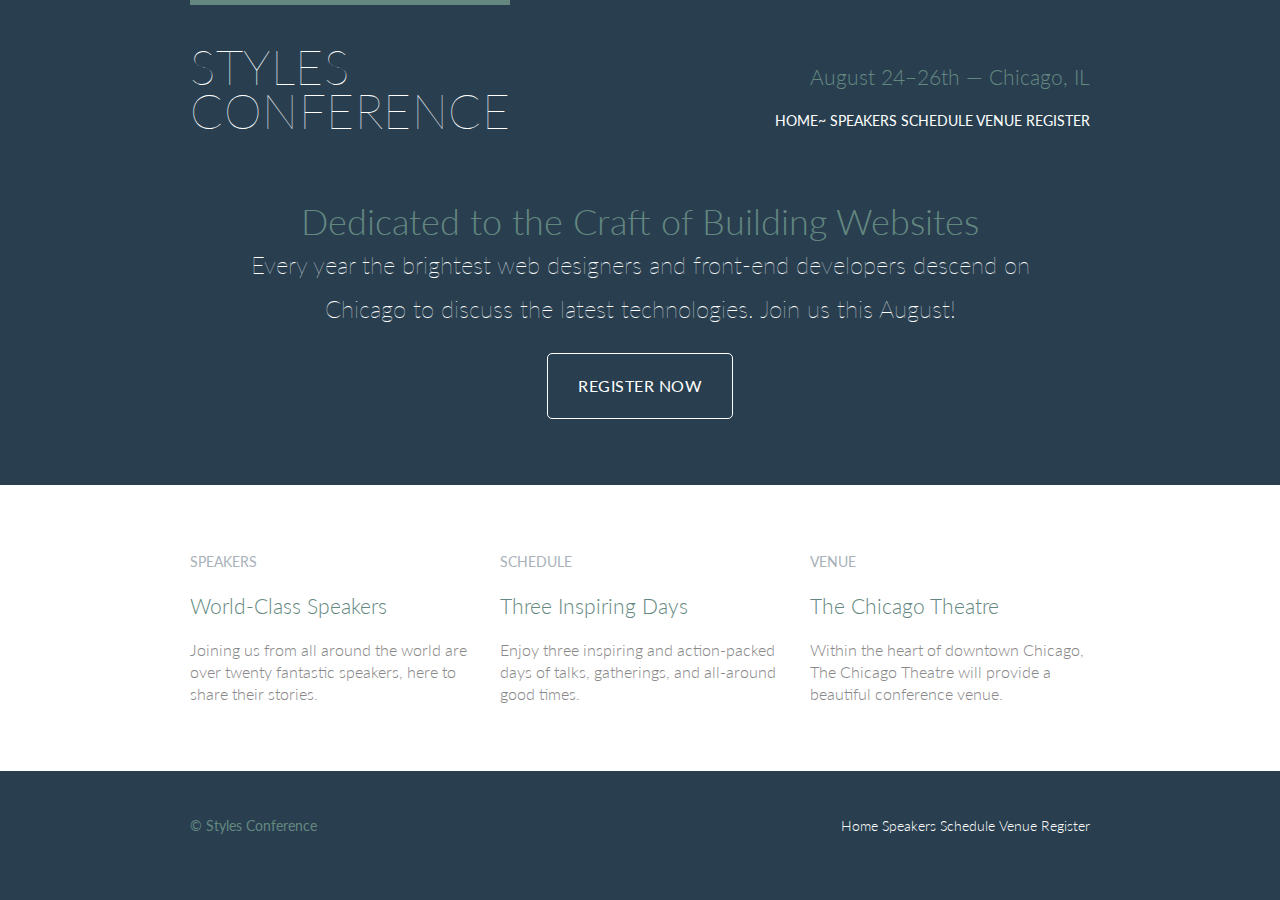
<file: styles-conference/index.html>
<!DOCTYPE html>
<html lang="en">

  <head>
    <link type="text/css" rel="stylesheet" href="assets/stylesheets/main.css">
    <link href="https://fonts.googleapis.com/css?family=Lato:100,300,400" rel="stylesheet">
    <meta charset="utf-8">
    <title>Styles Conference</title>
  </head>

  <body>

<!-- Header -->

    <header class="primary-header container group">

      <h1 class="logo">
        <a href="index.html">Styles <br> Conference</a>
      </h1>

      <h3 class="tagline">August 24&ndash;26th &mdash; Chicago, IL</h3>

      <nav class="nav primary-nav">
        <a href="index.html">Home~</a>
        <a href="speakers.html">Speakers</a>
        <a href="schedule.html">Schedule</a>
        <a href="venue.html">Venue</a>
        <a href="register.html">Register</a>
      </nav>

    </header>

<!-- Hero -->

    <section class="hero container">
      <h2>Dedicated to the Craft of Building Websites</h2>

      <p>Every year the brightest web designers and front-end developers descend
        on Chicago to discuss the latest technologies. Join us this August!</p>

      <a class="btn btn-alt" href="register.html">Register Now</a>

    </section>

<!-- Teasers -->

  <section class="row">
    <div class="grid">

      <!--Speakers-->

      <section class="teaser col-1-3">
        <a href="speakers.html">
          <h5>Speakers</h5>
          <h3>World-Class Speakers</h3>
        </a>
        <p>Joining us from all around the world are over twenty fantastic speakers, here to share their stories.</p>
      </section><!--

      Schedule

    --><section class="teaser col-1-3">
        <a href="schedule.html">
          <h5>Schedule</h5>
          <h3>Three Inspiring Days</h3>
        </a>
        <p>Enjoy three inspiring and action-packed days of talks, gatherings, and all-around good times.</p>
      </section><!--

      Venue

    --><section class="teaser col-1-3">
        <a href="venue.html">
          <h5>Venue</h5>
          <h3>The Chicago Theatre</h3>
        </a>
        <p>Within the heart of downtown Chicago, The Chicago Theatre will provide a beautiful conference venue.</p>
      </section>

    </div>
  </section>

<!-- Footer -->

    <footer class="primary-footer container group">
      <small>&copy; Styles Conference</small>

      <nav class="nav">
        <a href="index.html">Home</a>
        <a href="speakers.html">Speakers</a>
        <a href="schedule.html">Schedule</a>
        <a href="venue.html">Venue</a>
        <a href="register.html">Register</a>
      </nav>

    </footer>

  </body>

</html>
</file>
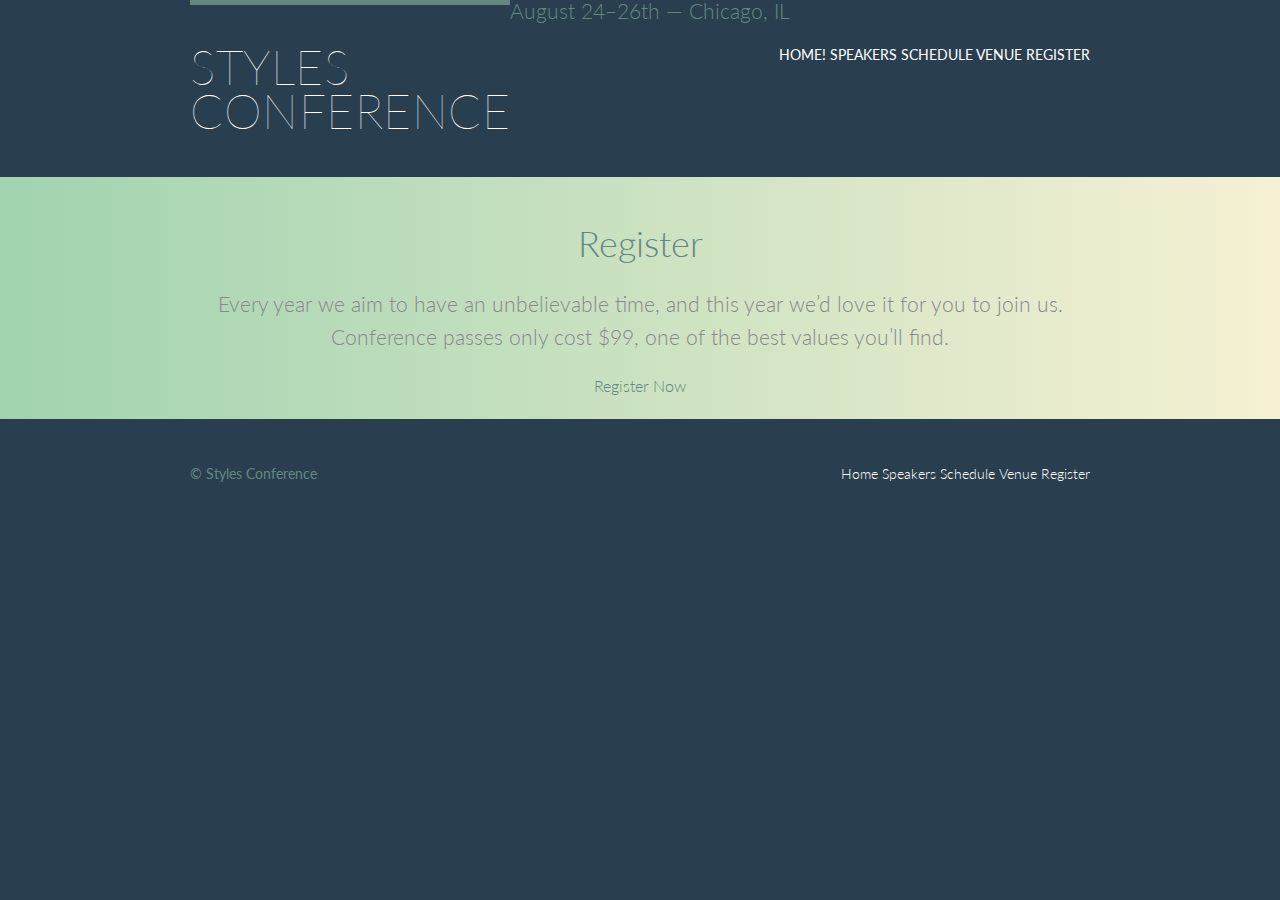
<file: styles-conference/register.html>
<!DOCTYPE html>
<html lang="en">

  <head>
    <link type="text/css" rel="stylesheet" href="assets/stylesheets/main.css">
    <link href="https://fonts.googleapis.com/css?family=Lato:100,300,400" rel="stylesheet">
    <meta charset="utf-8">
    <title>Register - Styles Conference</title>
  </head>

  <body>

<!--Header-->

    <header class="primary-header container group">

      <h1 class="logo">
        <a href="index.html">Styles <br> Conference</a>
      </h1>

      <h3 class"tagline">August 24&ndash;26th &mdash; Chicago, IL</h3>

      <nav class="nav primary-nav">
        <a href="index.html">Home!</a>
        <a href="speakers.html">Speakers</a>
        <a href="schedule.html">Schedule</a>
        <a href="venue.html">Venue</a>
        <a href="register.html">Register</a>
      </nav>

    </header>

    <!--Lead-->

    <section class="row-alt">
        <div class="lead container">

      <h1>Register</h1>

      <p>Every year we aim to have an unbelievable time, and this year we&#8217;d love it for you to join us. Conference passes only cost $99, one of the best values you&#8217;ll find.</p>

      <a href="register.html">Register Now</a>

    </div>
    </section>

  <!--Footer-->

    <footer class="primary-footer container group">
      <small>&copy; Styles Conference</small>

      <nav class="nav">
        <a href="index.html">Home</a>
        <a href="speakers.html">Speakers</a>
        <a href="schedule.html">Schedule</a>
        <a href="venue.html">Venue</a>
        <a href="register.html">Register</a>
      </nav>

    </footer>

  </body>

</html>
</file>
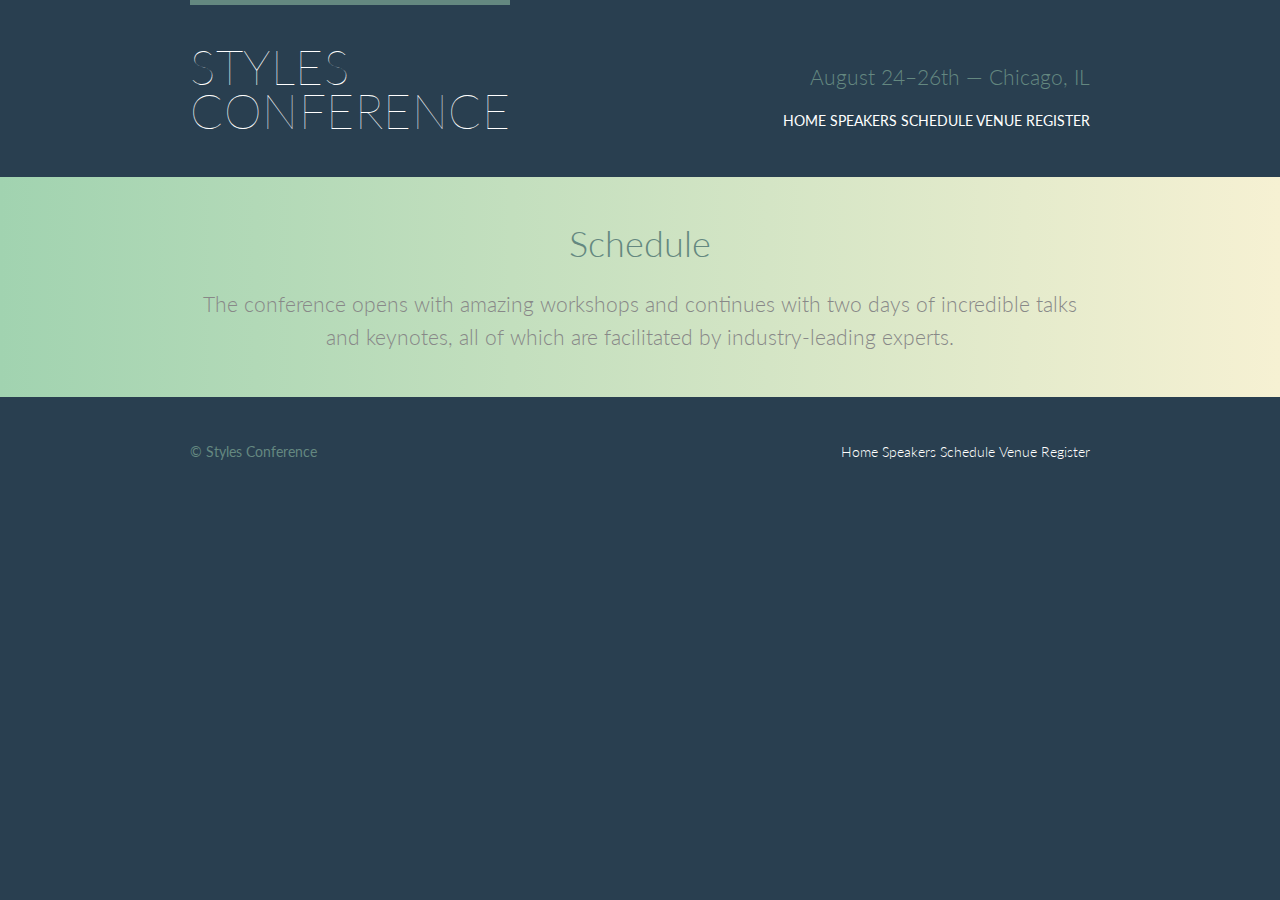
<file: styles-conference/schedule.html>
<!DOCTYPE html>
<html lang="en">

  <head>
    <link type="text/css" rel="stylesheet" href="assets/stylesheets/main.css">
    <link href="https://fonts.googleapis.com/css?family=Lato:100,300,400" rel="stylesheet">
    <meta charset="utf-8">
    <title>Styles Conference</title>
  </head>

  <body>

  <!--Header-->

    <header class="primary-header container group">

      <h1 class="logo">
        <a href="index.html">Styles <br> Conference</a>
      </h1>

      <h3 class="tagline">August 24&ndash;26th &mdash; Chicago, IL</h3>

      <nav class="nav primary-nav">
        <a href="index.html">Home</a>
        <a href="speakers.html">Speakers</a>
        <a href="schedule.html">Schedule</a>
        <a href="venue.html">Venue</a>
        <a href="register.html">Register</a>
      </nav>

    </header>

<!--Lead-->

    <section class="row-alt">
      <div class="lead container">

      <h1>Schedule</h1>

      <p>The conference opens with amazing workshops and continues with two days of incredible talks and keynotes, all of which are facilitated by industry-leading experts.</p>

    </div>
  </section>

<!--Footer-->

    <footer class="primary-footer container group">
      <small>&copy; Styles Conference</small>

      <nav class="nav">
        <a href="index.html">Home</a>
        <a href="speakers.html">Speakers</a>
        <a href="schedule.html">Schedule</a>
        <a href="venue.html">Venue</a>
        <a href="register.html">Register</a>
      </nav>

    </footer>

  </body>

</html>
</file>
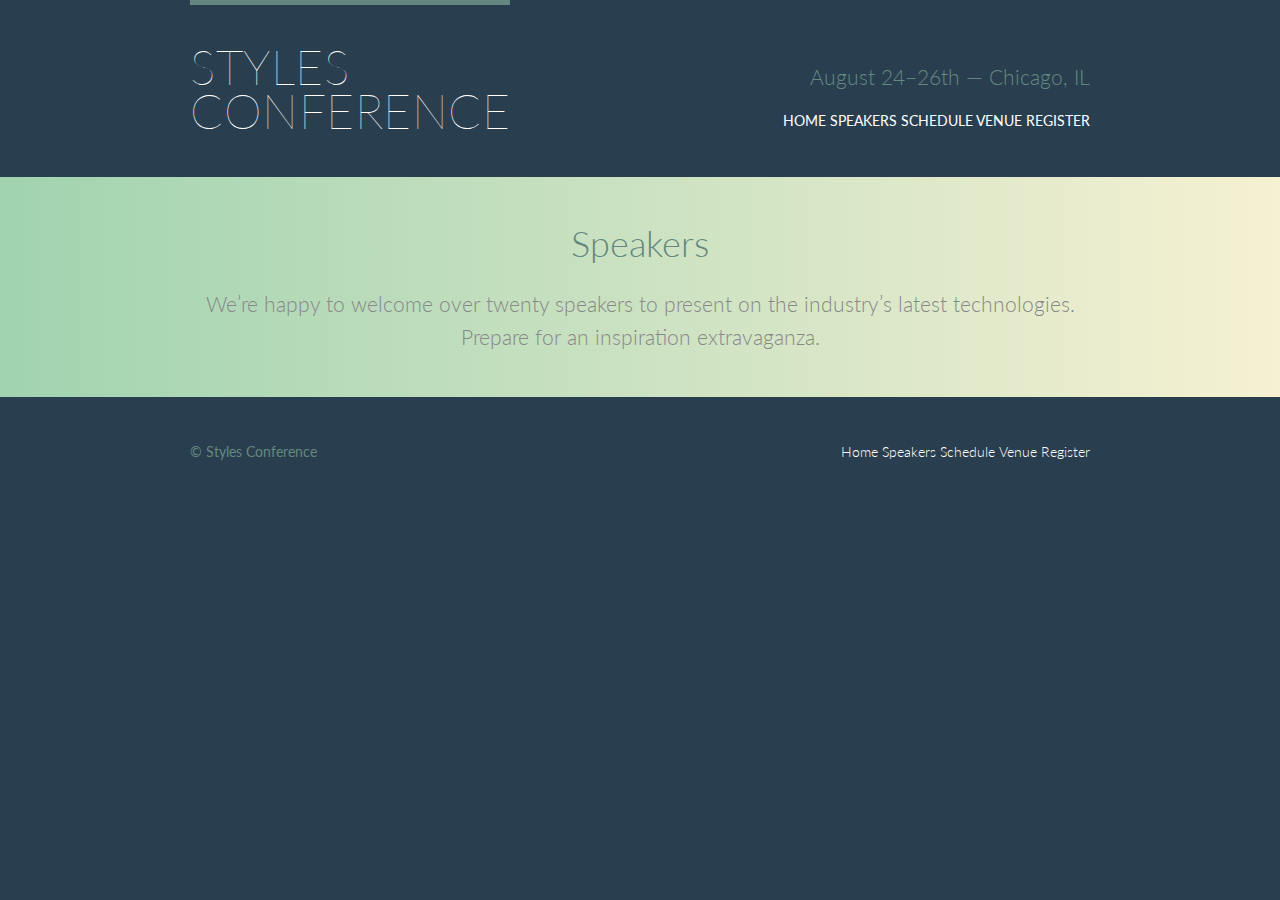
<file: styles-conference/speakers.html>
<!DOCTYPE html>
<html lang="en">

  <head>
    <link type="text/css" rel="stylesheet" href="assets/stylesheets/main.css">
    <link href="https://fonts.googleapis.com/css?family=Lato:100,300,400" rel="stylesheet">
    <meta charset="utf-8">
    <title>Styles Conference</title>
  </head>

  <body>

    <!--Header-->

    <header class="primary-header container group">

      <h1 class="logo">
        <a href="index.html">Styles <br> Conference</a>
      </h1>

      <h3 class="tagline">August 24&ndash;26th &mdash; Chicago, IL</h3>

      <nav class="nav primary-nav">
        <a href="index.html">Home</a>
        <a href="speakers.html">Speakers</a>
        <a href="schedule.html">Schedule</a>
        <a href="venue.html">Venue</a>
        <a href="register.html">Register</a>
      </nav>

    </header>

<!--Lead-->

    <section class="row-alt">
      <div class="lead container">

      <h1>Speakers</h1>

      <p>We&#8217;re happy to welcome over twenty speakers to present on the industry&#8217;s latest technologies. Prepare for an inspiration extravaganza.</p>

    </div>
  </section>

<!--Footer-->

    <footer class="primary-footer container group">
      <small>&copy; Styles Conference</small>

      <nav class="nav">
        <a href="index.html">Home</a>
        <a href="speakers.html">Speakers</a>
        <a href="schedule.html">Schedule</a>
        <a href="venue.html">Venue</a>
        <a href="register.html">Register</a>
      </nav>

    </footer>
  </body>
</html>
</file>
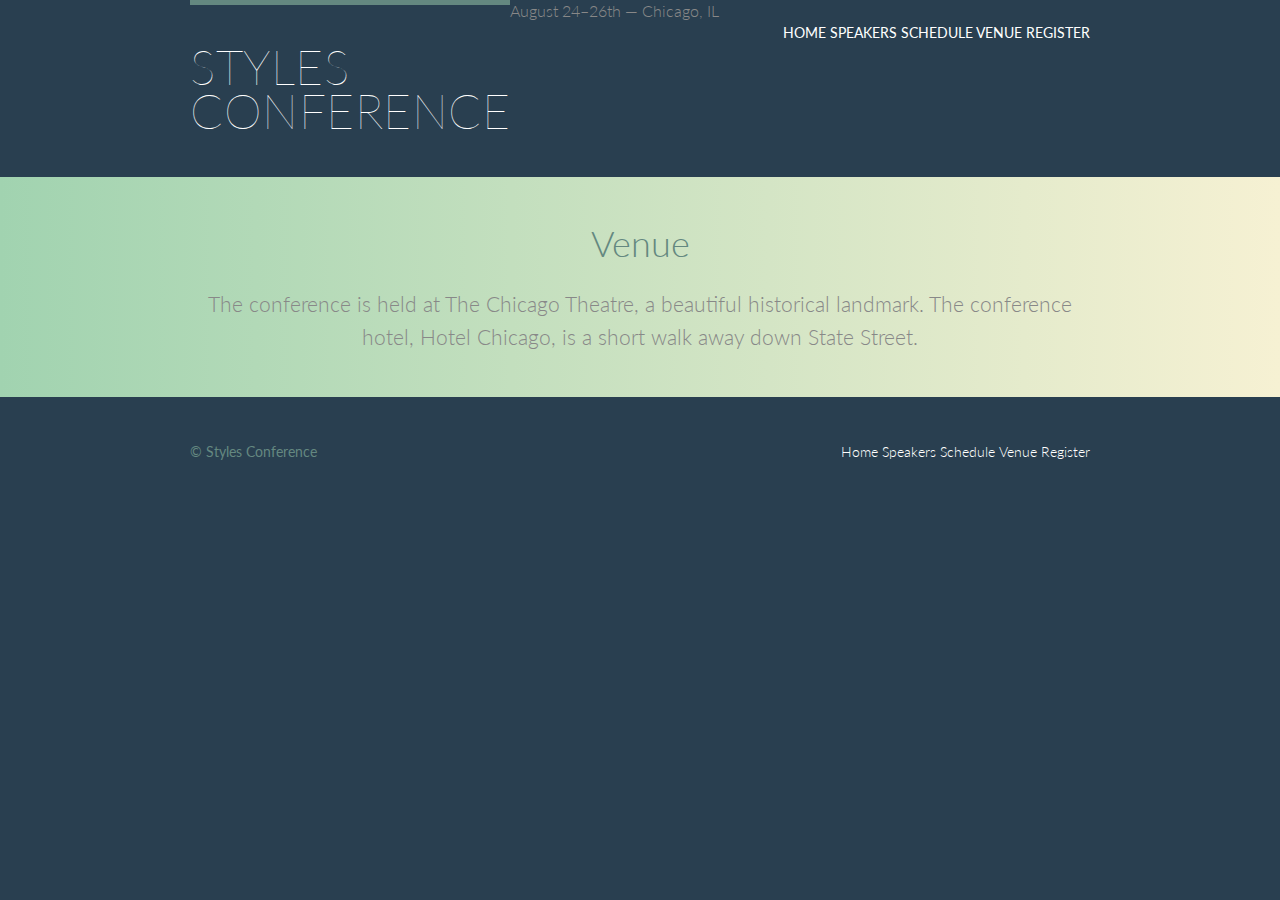
<file: styles-conference/venue.html>
<!DOCTYPE html>
<html lang="en">

  <head>
    <link type="text/css" rel="stylesheet" href="assets/stylesheets/main.css">
    <link href="https://fonts.googleapis.com/css?family=Lato:100,300,400" rel="stylesheet">
    <meta charset="utf-8">
    <title>Styles Conference</title>
  </head>

  <body>

<!--Header-->

    <header class="primary-header container group">

      <h1 class="logo">
        <a href="index.html">Styles <br> Conference</a>
      </h1>

      <h3="tagline">August 24&ndash;26th &mdash; Chicago, IL</h3>

      <nav class="nav primary-nav">
        <a href="index.html">Home</a>
        <a href="speakers.html">Speakers</a>
        <a href="schedule.html">Schedule</a>
        <a href="venue.html">Venue</a>
        <a href="register.html">Register</a>
      </nav>

    </header>

<!--Lead-->

  <section class="row-alt">
      <div class="lead container">
        <h1>Venue</h1>

        <p>The conference is held at The Chicago Theatre, a beautiful historical landmark. The conference hotel, Hotel Chicago, is a short walk away down State Street.</p>

      </div>
  </section>

  <!--Footer-->

    <footer class="primary-footer container group">
      <small>&copy; Styles Conference</small>

      <nav class="nav">
        <a href="index.html">Home</a>
        <a href="speakers.html">Speakers</a>
        <a href="schedule.html">Schedule</a>
        <a href="venue.html">Venue</a>
        <a href="register.html">Register</a>
      </nav>

    </footer>

  </body>

</html>
</file>
<file: styles-conference/assets/stylesheets/main.css>
/* http://meyerweb.com/eric/tools/css/reset/
   v2.0 | 20110126
   License: none (public domain)
*/

html, body, div, span, applet, object, iframe,
h1, h2, h3, h4, h5, h6, p, blockquote, pre,
a, abbr, acronym, address, big, cite, code,
del, dfn, em, img, ins, kbd, q, s, samp,
small, strike, strong, sub, sup, tt, var,
b, u, i, center,
dl, dt, dd, ol, ul, li,
fieldset, form, label, legend,
table, caption, tbody, tfoot, thead, tr, th, td,
article, aside, canvas, details, embed,
figure, figcaption, footer, header, hgroup,
menu, nav, output, ruby, section, summary,
time, mark, audio, video {
	margin: 0;
	padding: 0;
	border: 0;
	font-size: 100%;
	font: inherit;
	vertical-align: baseline;
}
/* HTML5 display-role reset for older browsers */
article, aside, details, figcaption, figure,
footer, header, hgroup, menu, nav, section {
	display: block;
}
body {
	line-height: 1;
}
ol, ul {
	list-style: none;
}
blockquote, q {
	quotes: none;
}
blockquote:before, blockquote:after,
q:before, q:after {
	content: '';
	content: none;
}
table {
	border-collapse: collapse;
	border-spacing: 0;
}

/*
  ========================================
  Custom styles
  ========================================
*/
body {
	background: #293f50;
  color: #888;
	font: 300 16px/22px "Lato", "Open Sans", "Helvetica Neue", Helvetica, Arial, sans-serif;
}

/*
  ========================================
  Grid
  ========================================
*/

*,
*:before,
*:after {
  -webkit-box-sizing: border-box;
     -moz-box-sizing: border-box;
          box-sizing: border-box;
}

.container,
.grid {
	margin: 0 auto;
	width: 960px;
}

.container {
	padding-left: 30px;
	padding-right: 30px;
}

.grid,
.col-1-3,
.col-2-3 {
	padding-left: 15px;
	padding-right: 15px;
}

.col-1-3,
.col-2-3 {
	display: inline-block;
	vertical-align: top;
}

.col-1-3 {
	width: 33.33%;
}

.col-2-3 {
	width: 66.66%;
}

/*
  ========================================
  Clearfix
  ========================================
*/
.group:before,
.group:after {
  content: "";
  display: table;
}
.group:after {
  clear: both;
}
.group {
  clear: both;
  *zoom: 1;
}

/*
========================================
Rows
========================================
*/

.row,
.row-alt {
  min-width: 960px;
}

.row {
  background: #fff;
  min-width: 960px;
  padding: 66px 0 44px 0;
}

.row-alt {
   background: #cbe2c1;
   background: -webkit-linear-gradient(to right, #a1d3b0, #f6f1d3);
   background: -moz-linear-gradient(to right, #a1d3b0, #f6f1d3);
   background: linear-gradient(to right, #a1d3b0, #f6f1d3);
   padding: 44px 0 22px 0;
 }

/*
  ========================================
  Typography
  ========================================
*/

h1, h2, h3, h4 {
  color: #648880;
}

h1, h3, h4, h5, p {
  margin-bottom: 22px;
}

h1 {
  font-size: 36px;
  line-height: 44px;
}
h2 {
  font-size: 24px;
  line-height: 44px;
}
h3 {
  font-size: 21px;
}
h4 {
  font-size: 18px;
}

h5 {
  color: #a9b2b9;
  font-size: 14px;
  font-weight: 400;
	text-transform: uppercase;
}

strong {
	font-weight: 400;
}

cite,
em {
	font-style: italic;
}

/*
========================================
Leads
========================================
*/

.lead {
  text-align: center;
}
.lead p {
  font-size: 21px;
  line-height: 33px;
}

/*
========================================
Links
========================================
*/

a {
  color: #648880;
	text-decoration: none;
}

a:hover {
  color: #a9b2b9;
}

p a {
	border-bottom: 1px solid #dfe2e5;
}

.primary-header a,
.primary-footer a {
	color: #fff;
}
.primary-header a:hover,
.primary-footer a:hover {
	color: #648880;
}

/*
  ========================================
  Buttons
  ========================================
*/

.btn {
  border-radius: 5px;
	color: #fff;
	cursor: pointer;
  display: inline-block;
	font-weight: 400;
	letter-spacing: .5px;
  margin: 0;
	text-transform: uppercase;
}

.btn-alt {
  border: 1px solid #fff;
  padding: 10px 30px;
}
.btn-alt:hover {
	background: #fff;
	color: #648880;
}

/*
  ========================================
  Primary header
  ========================================
*/

.logo {
	border-top: 5px solid #648880;
	padding: 40px 0 22px 0;
  float: left;
	font-size: 48px;
	font-weight: 100;
	letter-spacing: .5px;
	line-height: 44px;
	text-transform: uppercase;
}

.tagline {
	margin: 66px 0 22px 0;
	text-align: right;
}

.primary-nav {
	font-size: 14px;
	font-weight: 400;
	letter: .5px;
	text-transform: uppercase;
}

/*
  ========================================
  Primary footer
  ========================================
*/

.primary-footer {
	color: #648880;
	font-size: 14px;
	padding-bottom:44px;
	padding-top: 44px;
}

.primary-footer small {
  float: left;
	font-weight: 400;
}

/*
  ========================================
  Navigation
  ========================================
*/

.nav {
	text-align: right;
}

/*
  ========================================
  Home
  ========================================
*/

.hero {
	color: #fff;
	line-height: 44px;
  padding: 22px 80px 66px 80px;
	text-align: center;
}

.hero h2 {
	font-size: 36px;
}

.hero p {
	font-size: 24px;
	font-weight: 100;
}

.teaser a:hover h3 {
	color: #a9b2b9
}
</file>
